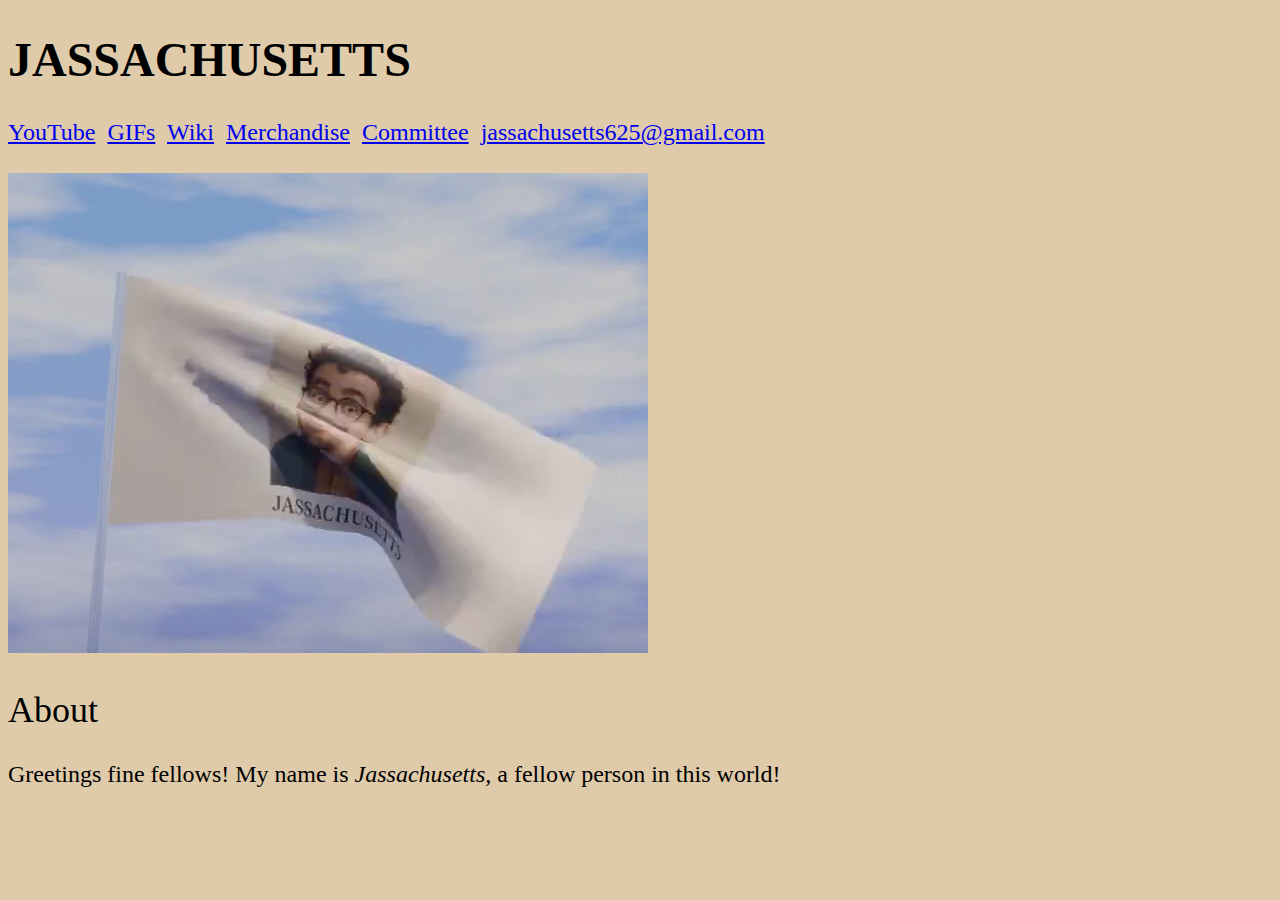
<file: index.html>
<!DOCTYPE html>
<head>
  <title>Jassachusetts!</title>
  <link rel="stylesheet" href="style.css">
</head>

<body>
  <h1>JASSACHUSETTS</h1>
  <nav>
    <a href="https://youtube.com/@Jassachusetts625">YouTube</a>&nbsp;
    <a href="gifs/">GIFs</a>&nbsp;
    <a href="wiki/index.html">Wiki</a>&nbsp;
    <a href="merch/index.html">Merchandise</a>&nbsp;
    <a href="committee/index.html">Committee</a>&nbsp;
    <a href="mailto:jassachusetts625@gmail.com">jassachusetts625@gmail.com</a> <!--NOTE: We might want to set up our own mail server?-->
  </nav>
  <br>
  <video width="640" height="480" autoplay muted loop>
    <source src="flag-0.75x.mp4" type="video/mp4">
  </video>
  <h2>About</h2>
  Greetings fine fellows! My name is <em>Jassachusetts,</em> a fellow person in this world!
</body>
</file>
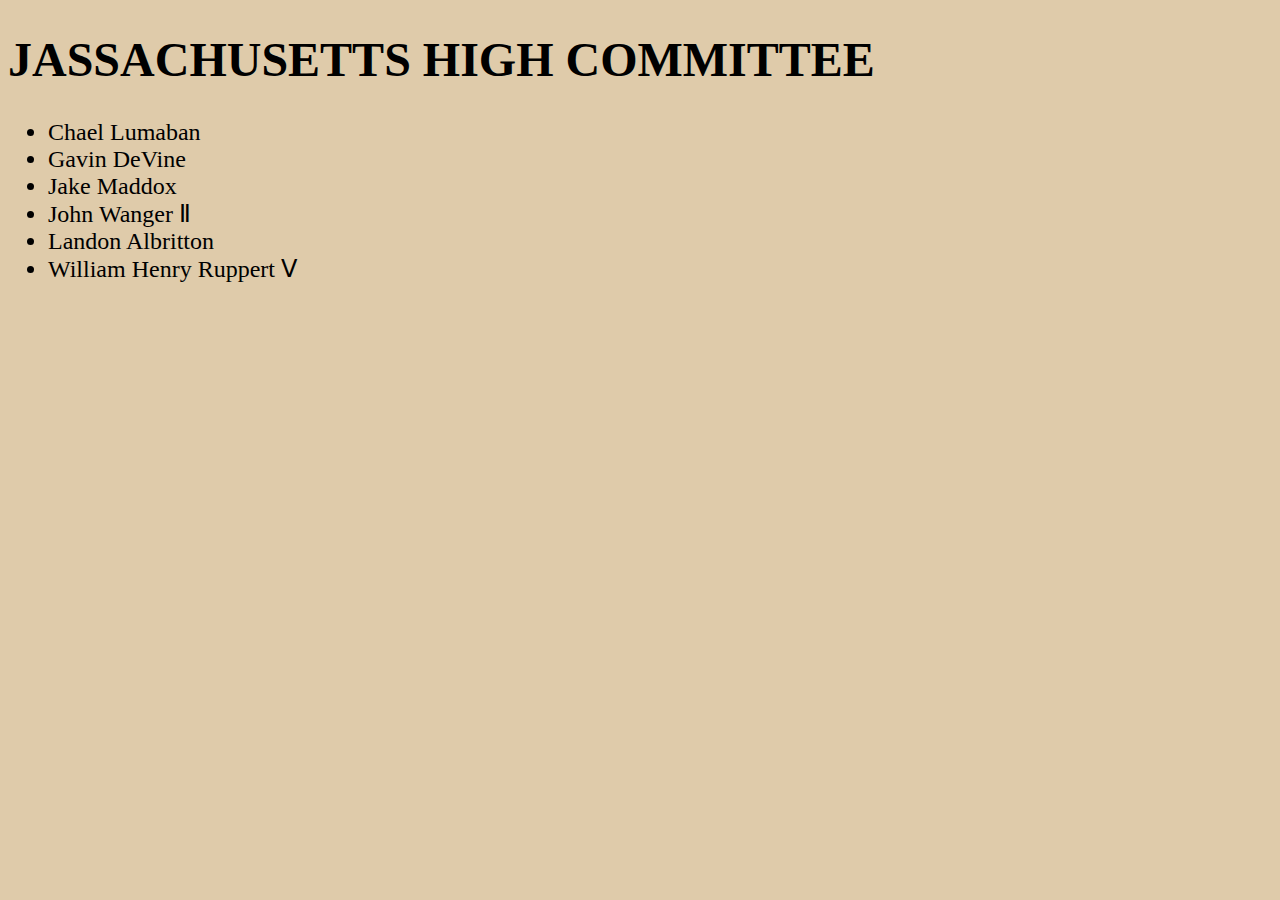
<file: committee/index.html>
<!DOCTYPE html>
<head>
  <title>Jassachusetts!</title>
  <link rel="stylesheet" href="../style.css">
</head>
<!--NOTE: Maybe we could set up a mail server with email addresses for each member.-->
<body>
    <h1>JASSACHUSETTS HIGH COMMITTEE</h1>
    <ul>
      <li>Chael Lumaban</li>
      <li>Gavin DeVine</li>
      <li>Jake Maddox</li>
      <li>John Wanger Ⅱ</li>
      <li>Landon Albritton</li>
      <li>William Henry Ruppert Ⅴ</li>
    </ul>
</body>
</file>
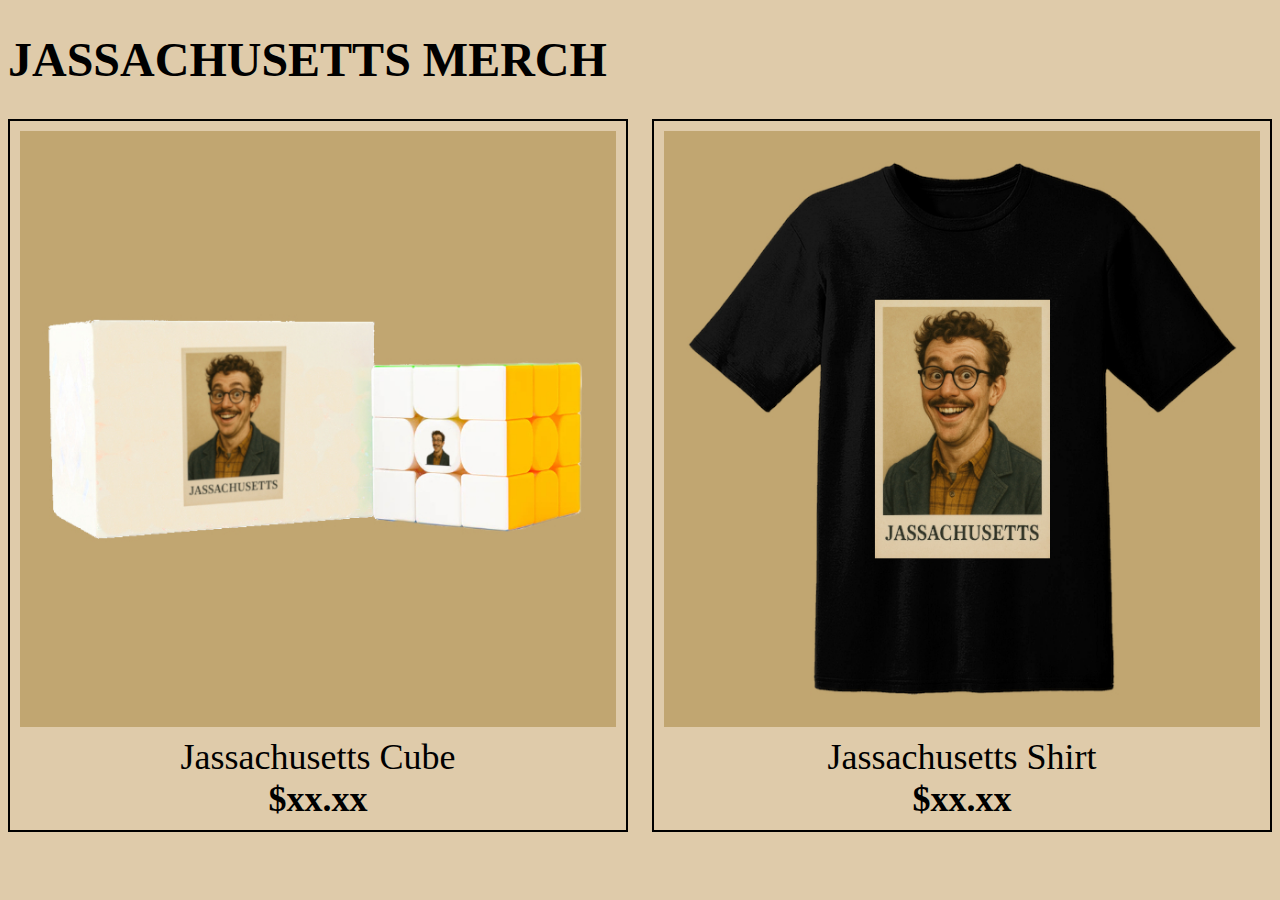
<file: merch/index.html>
<!DOCTYPE html>
<head>
  <title>Jassachusetts!</title>
  <link rel="stylesheet" href="../style.css">
  <style>
  main {
    columns: 2;
  }

  .block {
    break-inside: avoid;
  }
    .merch-item {
      text-align: center;
      border: 2px solid black;
      padding: 10px;
      font-size: 150%;
  }
    .merch-item a {
      text-decoration: none;
      color: black;
  }
  </style>
</head>

<body>
    <h1>JASSACHUSETTS MERCH</h1>
    
    <main>
    <div class="block">
    <div class="merch-item">
      <img width="100%" height="100%" src="cube/cube2.jpg">
      <a href="cube/index.html"><br>Jassachusetts Cube<br><b>$xx.xx</b></a>
</div>
  </div>
  <div class="merch-item">
      <img width="100%" height="100%" src="shirt/shirt.jpg">
      <a href="cube/index.html"><br>Jassachusetts Shirt<br><b>$xx.xx</b></a>
</div>
  </div>
</main>
</body>
</file>
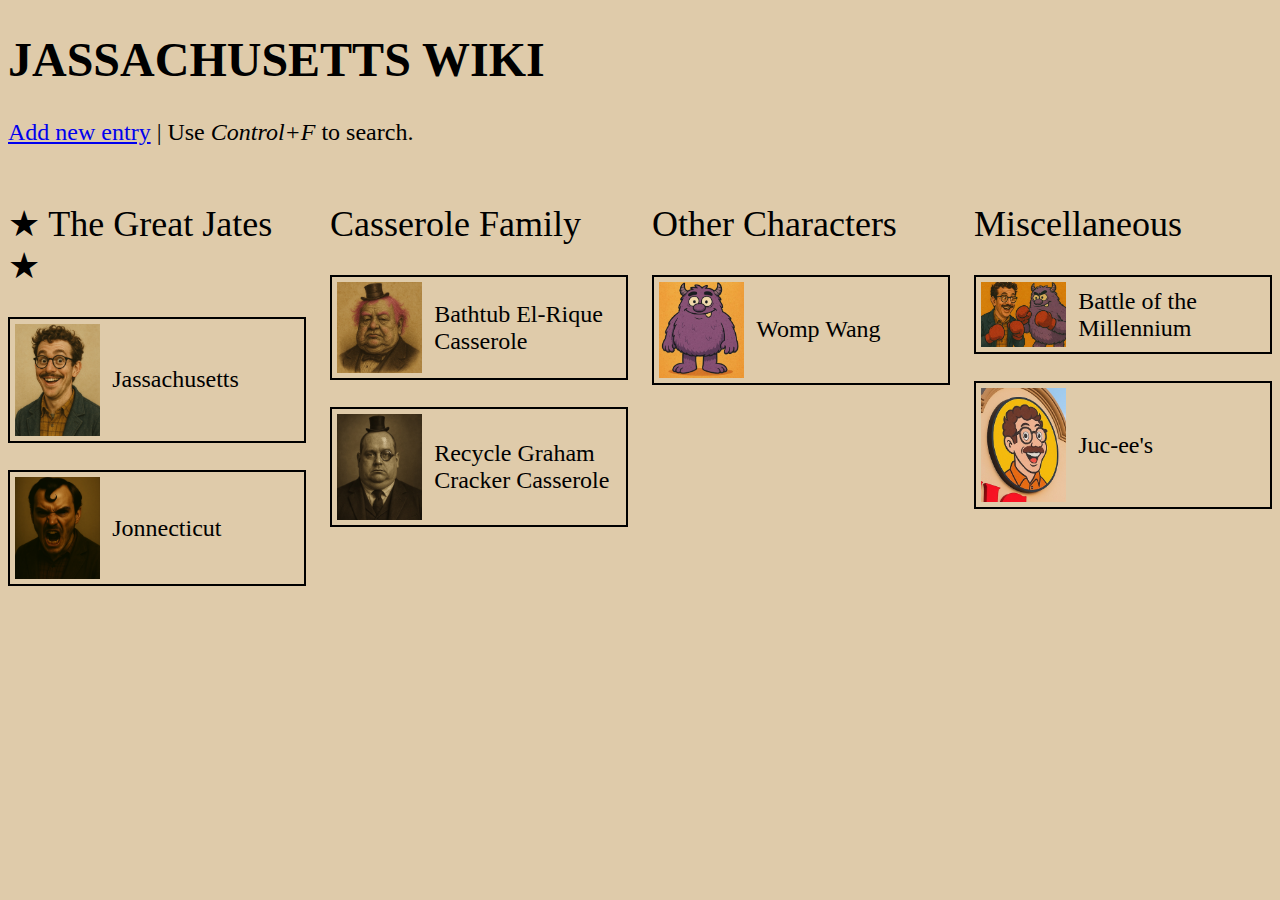
<file: wiki/index.html>
<!DOCTYPE html>
<head>
  <title>Jassachusetts!</title>
  <link rel="stylesheet" href="../style.css">

  <style>
    main {
      columns: 4;
    }
    .block {
      break-inside: avoid;
  }
    .entry {
      display: flex;
      padding: 5px;
      /*max-width: 250px;*/
      max-height: 200px;
      align-items: center;
      border: 2px solid black;
      text-decoration: none;
  }

    .entry a {
      text-decoration: none;
      color: black;
  }

    .entry img {
      width: 30%;
  }
  </style>
</head>

<body>
    <h1>JASSACHUSETTS WIKI</h1>
  <a href="newentry.html">Add new entry</a> | Use <em>Control+F</em> to search.
    <main>
    <div class="block">
      <br>
    <h2>★ The Great Jates ★</h2>
    <div class="entry">
      <img src="images/jassachusetts-notext.png">&nbsp;&nbsp;
      <a href="jassachusetts/index.html">Jassachusetts</a>
    </div>
    <br>
    <div class="entry">
      <img src="images/jonnecticut-notext.png">&nbsp;&nbsp;
      <a href="jonnecticut/index.html">Jonnecticut</a>
    </div>
    <br>
    </div>
    <div class="block">
      <br>
      <h2>Casserole Family</h2>
      <div class="entry">
      <img src="images/bathtub-notext.jpg">&nbsp;&nbsp;
      <a href="jonnecticut/index.html">Bathtub El-Rique Casserole</a>
      </div>
      <br>
      <div class="entry">
      <img src="images/recycle-notext.jpg">&nbsp;&nbsp;
      <a href="jonnecticut/index.html">Recycle Graham Cracker Casserole</a>
    </div>
    </div>
    <div class="block">
      <br>
    <h2>Other Characters</h2>
    <div class="entry">
      <img src="images/wompwang-notext.jpg">&nbsp;&nbsp;
      <a href="wompwang/index.html">Womp Wang</a>
    </div>
    </div>
    <div class="block">
      <br>
    <h2>Miscellaneous</h2>
    <div class="entry">
      <img src="images/botm-notext.jpg">&nbsp;&nbsp;
      <a href="botm/index.html">Battle of the Millennium</a>
    </div>
    <br>
    <div class="entry">
      <img src="images/juc-ees-notext.jpg">&nbsp;&nbsp;
      <a href="juc-ees/index.html">Juc-ee's</a>
    </div>
  <br>
    </div>
  </main>
</body>
</file>
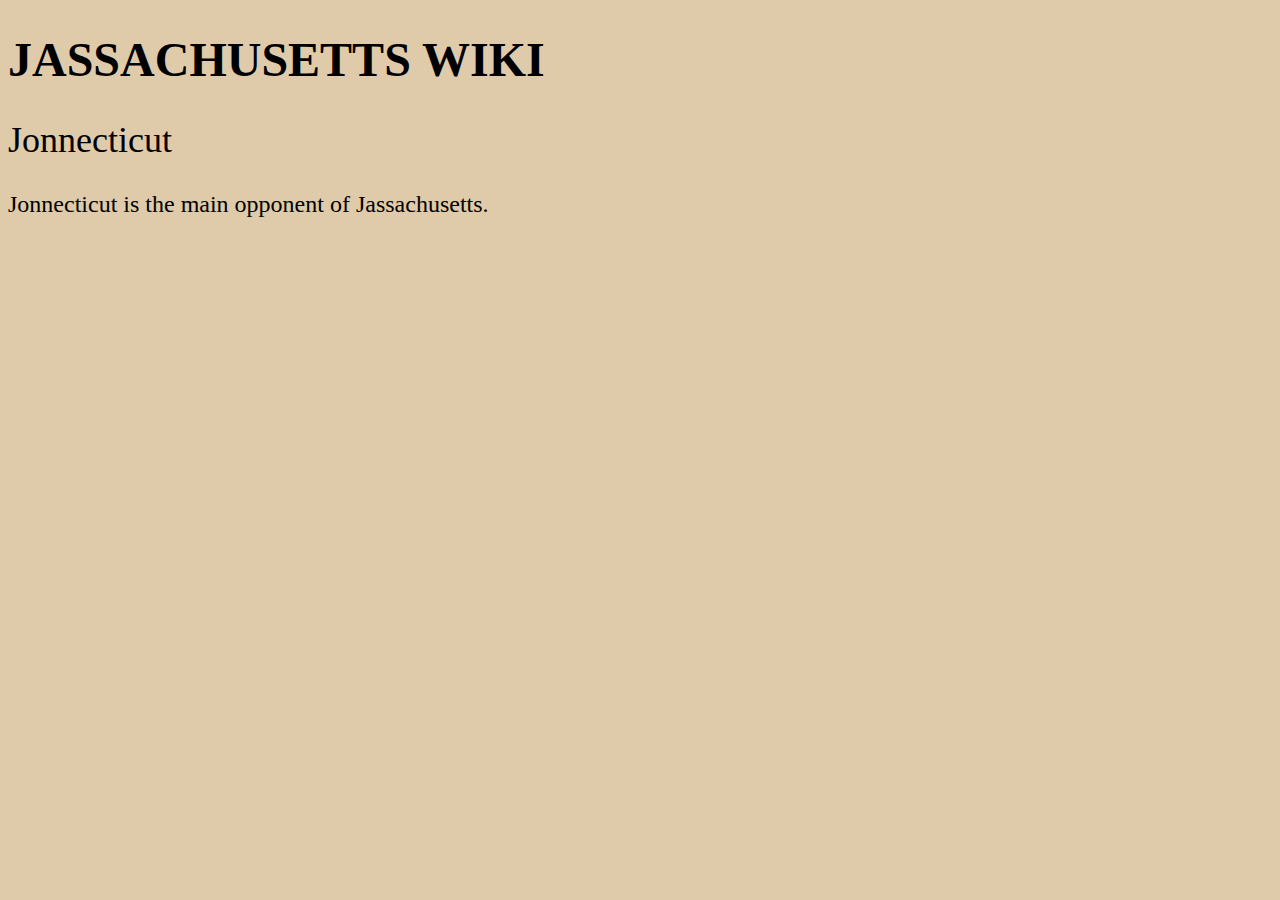
<file: wiki/jonnecticut/index.html>
<!DOCTYPE html>
<head>
  <title>Jassachusetts!</title>
  <link rel="stylesheet" href="../../style.css">
</head>

<body>
    <h1>JASSACHUSETTS WIKI</h1>
    <h2>Jonnecticut</h2>

    <p>Jonnecticut is the main opponent of Jassachusetts.</p>
</body>
</file>
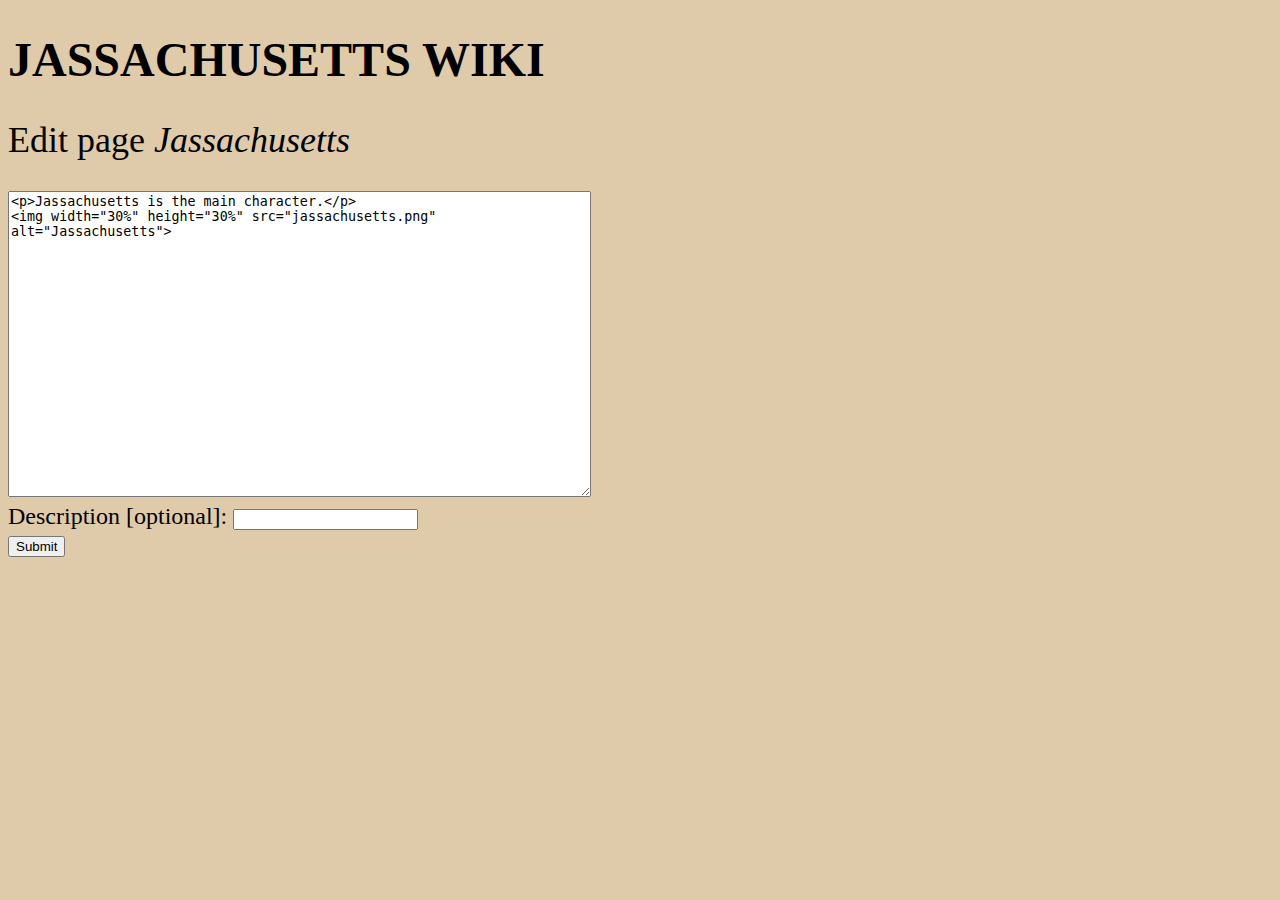
<file: wiki/jassachusetts/edit.html>
<!DOCTYPE html>
<head>
  <title>Jassachusetts!</title>
  <link rel="stylesheet" href="../../style.css">
  <style>
    img {
      border: 2px solid black;
  }

  </style>
</head>

<body>
    <h1>JASSACHUSETTS WIKI</h1>
    <h2>Edit page <em>Jassachusetts</em></h2>
    
    <textarea rows="20" cols="70">
<p>Jassachusetts is the main character.</p>
<img width="30%" height="30%" src="jassachusetts.png" alt="Jassachusetts">
    </textarea>
    <br>

    Description [optional]:

    <input type="text">

    <br>
    <input type="submit" value="Submit">
</body>
</file>
<file: style.css>
body {
  background-color: #dfcbaa;
  font-family: "Georgia", "Times New Roman", "Times", serif;
  font-size: 150%;
}

h1 {
  font-family: "Times New Roman";
  font-weight: medium;
}

h2 {
  font-weight: 400;
}
</file>
